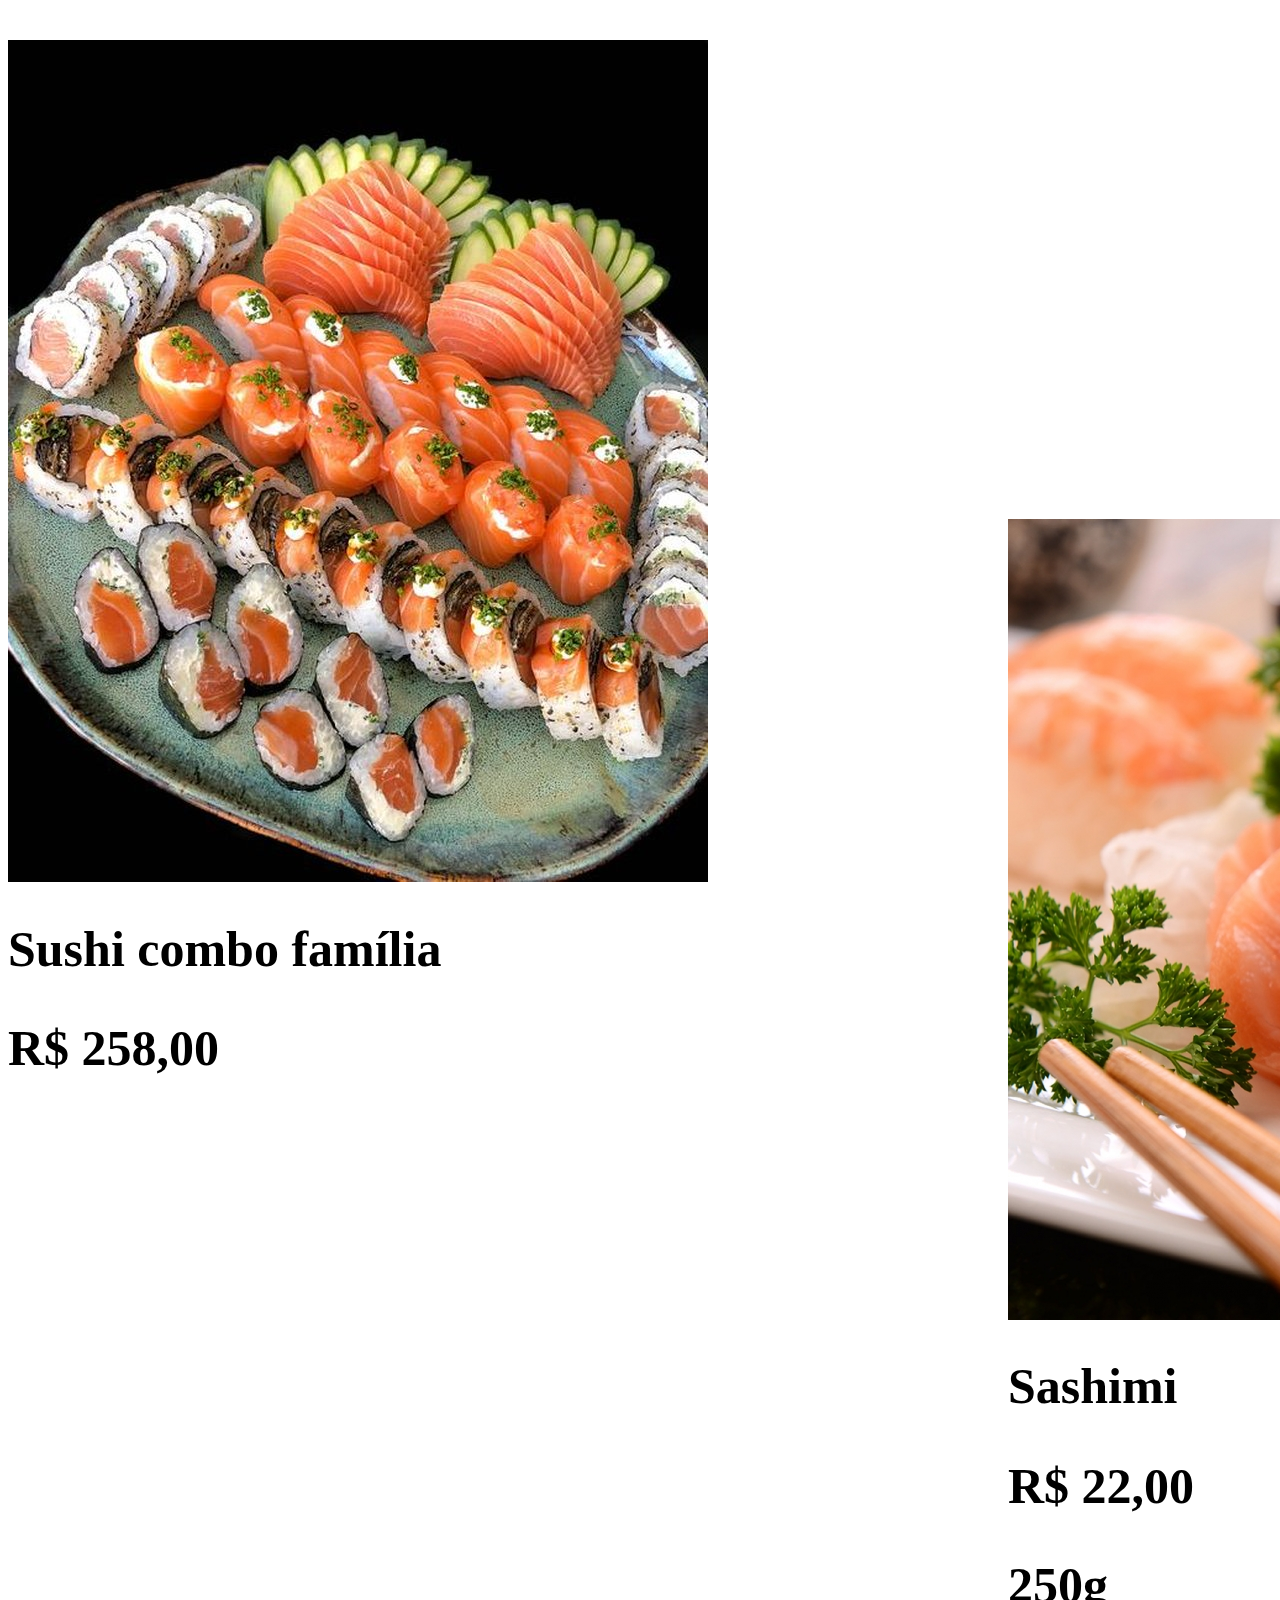
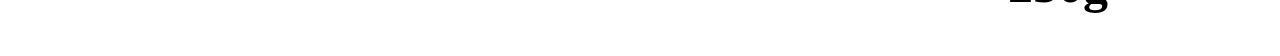
<file: website atv/produtos.html>
<!DOCTYPE html>
<html lang="pt-br">
<head>
    <meta charset="UTF-8">
    <meta http-equiv="X-UA-Compatible" content="IE=edge">
    <meta name="viewport" content="width=device-width, initial-scale=1.0">
    <title>Produtos</title>
    <link rel="stylesheet" href="produtos.css">
</head>
<body>

    <nav>

<div class="sushi">  
<img class="sushi" src="Sushi.jpg" alt="">
    <h1 class="combo1">Sushi combo família</h1> 
          <h2 class="preco1">R$ 258,00</h2>
</div>
</nav>

<nav>
<div class="sashimi">

  
    <img id="sashimi" src="sashimi.jpg" alt="">
    <h1 class="combo2" >Sashimi</h1>
    <h2 class="preco2">R$ 22,00</h2>
    <h2 class="unidade"> 250g</h2>
</div>
</nav>

<nav>
<div class="temaki">

    <h2>
        
    </h2>



</div>


</nav>







</body>
</html>
</file>
<file: website atv/produtos.css>
.sushi{
    width: 700px;
    margin-top: 20px;
}

.sashimi{
width: 200px;
margin-left: 1000px;
 margin-top: -600px;
}

.combo1{
    font-size: 50px;
}

.preco1{
    font-size: 50px;
}

.combo2{
    font-size: 50px;
}
.preco2{
    font-size: 50px;
}

.unidade{
    font-size: 50px;
}
</file>
